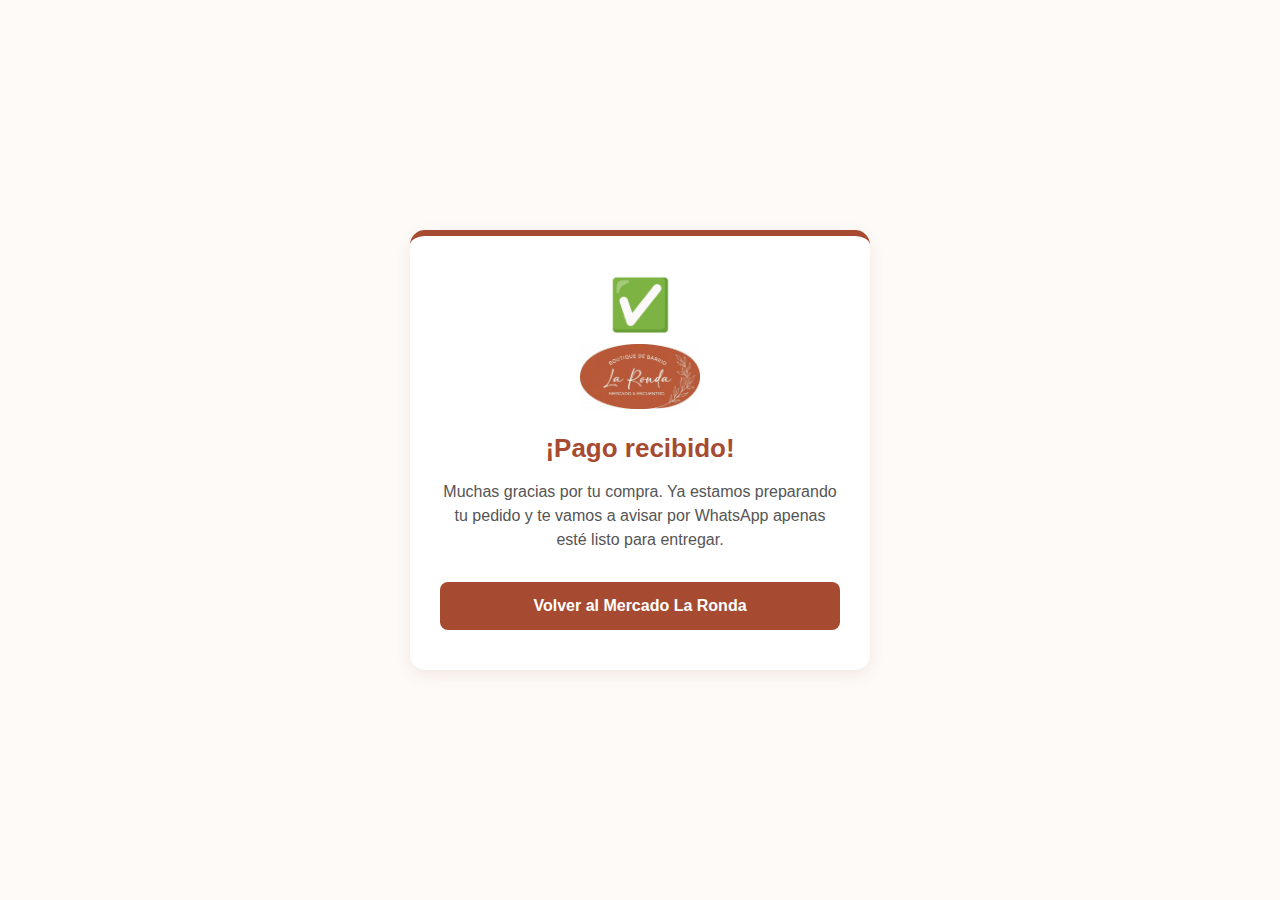
<file: gracias.html>
<!DOCTYPE html>
<html lang="es">
<head>
    <meta charset="UTF-8">
    <meta name="viewport" content="width=device-width, initial-scale=1.0">
    <title>¡Gracias por tu compra! - La Ronda</title>

    <style>
        body {
            font-family: 'Segoe UI', Tahoma, Geneva, Verdana, sans-serif;
            margin: 0; padding: 0;
            background-color: #fdfaf8; /* El mismo fondo cremita de la feria */
            display: flex; 
            justify-content: center; 
            align-items: center;
            height: 100vh; /* Ocupa toda la altura de la pantalla */
            text-align: center;
        }

        .tarjeta-gracias {
            background-color: #fff;
            padding: 40px 30px;
            border-radius: 15px;
            box-shadow: 0 5px 15px rgba(166, 75, 49, 0.1);
            max-width: 400px;
            width: 90%;
            border-top: 6px solid #A64B31; /* Un detalle de color arriba */
        }

        .icono-check {
            font-size: 50px;
            color: #2ecc71; /* Verde de éxito */
            margin-bottom: 10px;
        }

        .logo {
            max-width: 120px;
            margin-bottom: 20px;
        }

        h1 {
            color: #A64B31;
            font-size: 26px;
            margin-bottom: 15px;
            margin-top: 0;
        }

        p {
            color: #555;
            font-size: 16px;
            line-height: 1.5;
            margin-bottom: 30px;
        }

        .boton-volver {
            display: inline-block;
            background-color: #A64B31;
            color: white;
            text-decoration: none;
            padding: 15px 20px;
            border-radius: 8px;
            font-weight: bold;
            width: 100%;
            box-sizing: border-box;
            transition: opacity 0.3s;
        }

        .boton-volver:hover {
            opacity: 0.9;
        }
    </style>
</head>
<body>

    <div class="tarjeta-gracias">
        <div class="icono-check">✅</div>
        
        <img src="logo-la-ronda.jpg" alt="La Ronda|Mercado & Encuentro" class="logo">
        
        <h1>¡Pago recibido!</h1>
        <p>Muchas gracias por tu compra. Ya estamos preparando tu pedido y te vamos a avisar por WhatsApp apenas esté listo para entregar.</p>
        
        <a href="index.html" class="boton-volver">Volver al Mercado La Ronda</a>
    </div>

</body>
</html>
</file>
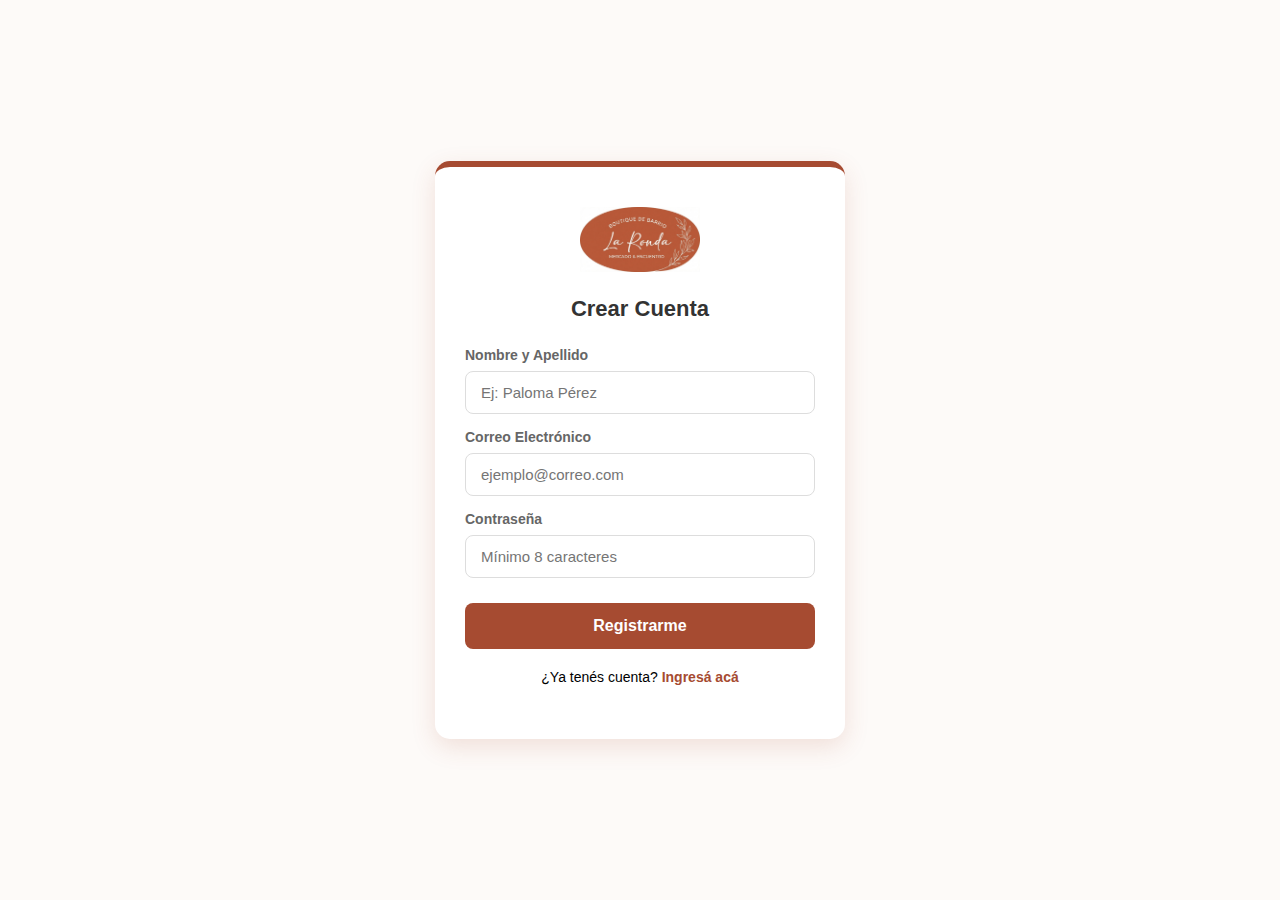
<file: registro.html>
<!DOCTYPE html>
<html lang="es">
<head>
    <meta charset="UTF-8">
    <meta name="viewport" content="width=device-width, initial-scale=1.0">
    <title>Registro - Feria La Ronda</title>
    <style>
        body { font-family: 'Segoe UI', Tahoma, Geneva, Verdana, sans-serif; margin: 0; background-color: #fdfaf8; display: flex; justify-content: center; align-items: center; min-height: 100vh; padding: 20px; box-sizing: border-box;}
        .tarjeta-login { background-color: #fff; padding: 40px 30px; border-radius: 15px; box-shadow: 0 8px 25px rgba(166, 75, 49, 0.15); max-width: 350px; width: 100%; text-align: center; border-top: 6px solid #A64B31; }
        .logo-login { max-width: 120px; margin-bottom: 20px; }
        h2 { color: #333; font-size: 22px; margin-top: 0; margin-bottom: 25px; }
        .grupo-input { text-align: left; margin-bottom: 15px; }
        .grupo-input label { display: block; font-size: 14px; color: #666; margin-bottom: 8px; font-weight: bold; }
        .grupo-input input { width: 100%; padding: 12px 15px; border: 1px solid #ddd; border-radius: 8px; font-size: 15px; box-sizing: border-box; outline: none; transition: 0.3s; }
        .grupo-input input:focus { border-color: #A64B31; box-shadow: 0 0 5px rgba(166, 75, 49, 0.2); }
        .boton-principal { background-color: #A64B31; color: white; border: none; padding: 14px; border-radius: 8px; font-weight: bold; font-size: 16px; width: 100%; cursor: pointer; margin-top: 10px; }
        .links-extra { margin-top: 20px; font-size: 14px; }
        .links-extra a { color: #A64B31; text-decoration: none; font-weight: bold; }
    </style>
</head>
<body>
    <div class="tarjeta-login">
        <a href="index.html"><img src="logo-la-ronda.jpg" alt="Logo La Ronda" class="logo-login"></a>
        <h2>Crear Cuenta</h2>
        
        <form action="index.html">
            <div class="grupo-input">
                <label>Nombre y Apellido</label>
                <input type="text" placeholder="Ej: Paloma Pérez" required>
            </div>
            <div class="grupo-input">
                <label>Correo Electrónico</label>
                <input type="email" placeholder="ejemplo@correo.com" required>
            </div>
            <div class="grupo-input">
                <label>Contraseña</label>
                <input type="password" placeholder="Mínimo 8 caracteres" required>
            </div>
            <button type="submit" class="boton-principal">Registrarme</button>
        </form>

        <div class="links-extra">
            <p>¿Ya tenés cuenta? <a href="ingresar.html">Ingresá acá</a></p>
        </div>
    </div>
</body>
</html>
</file>
